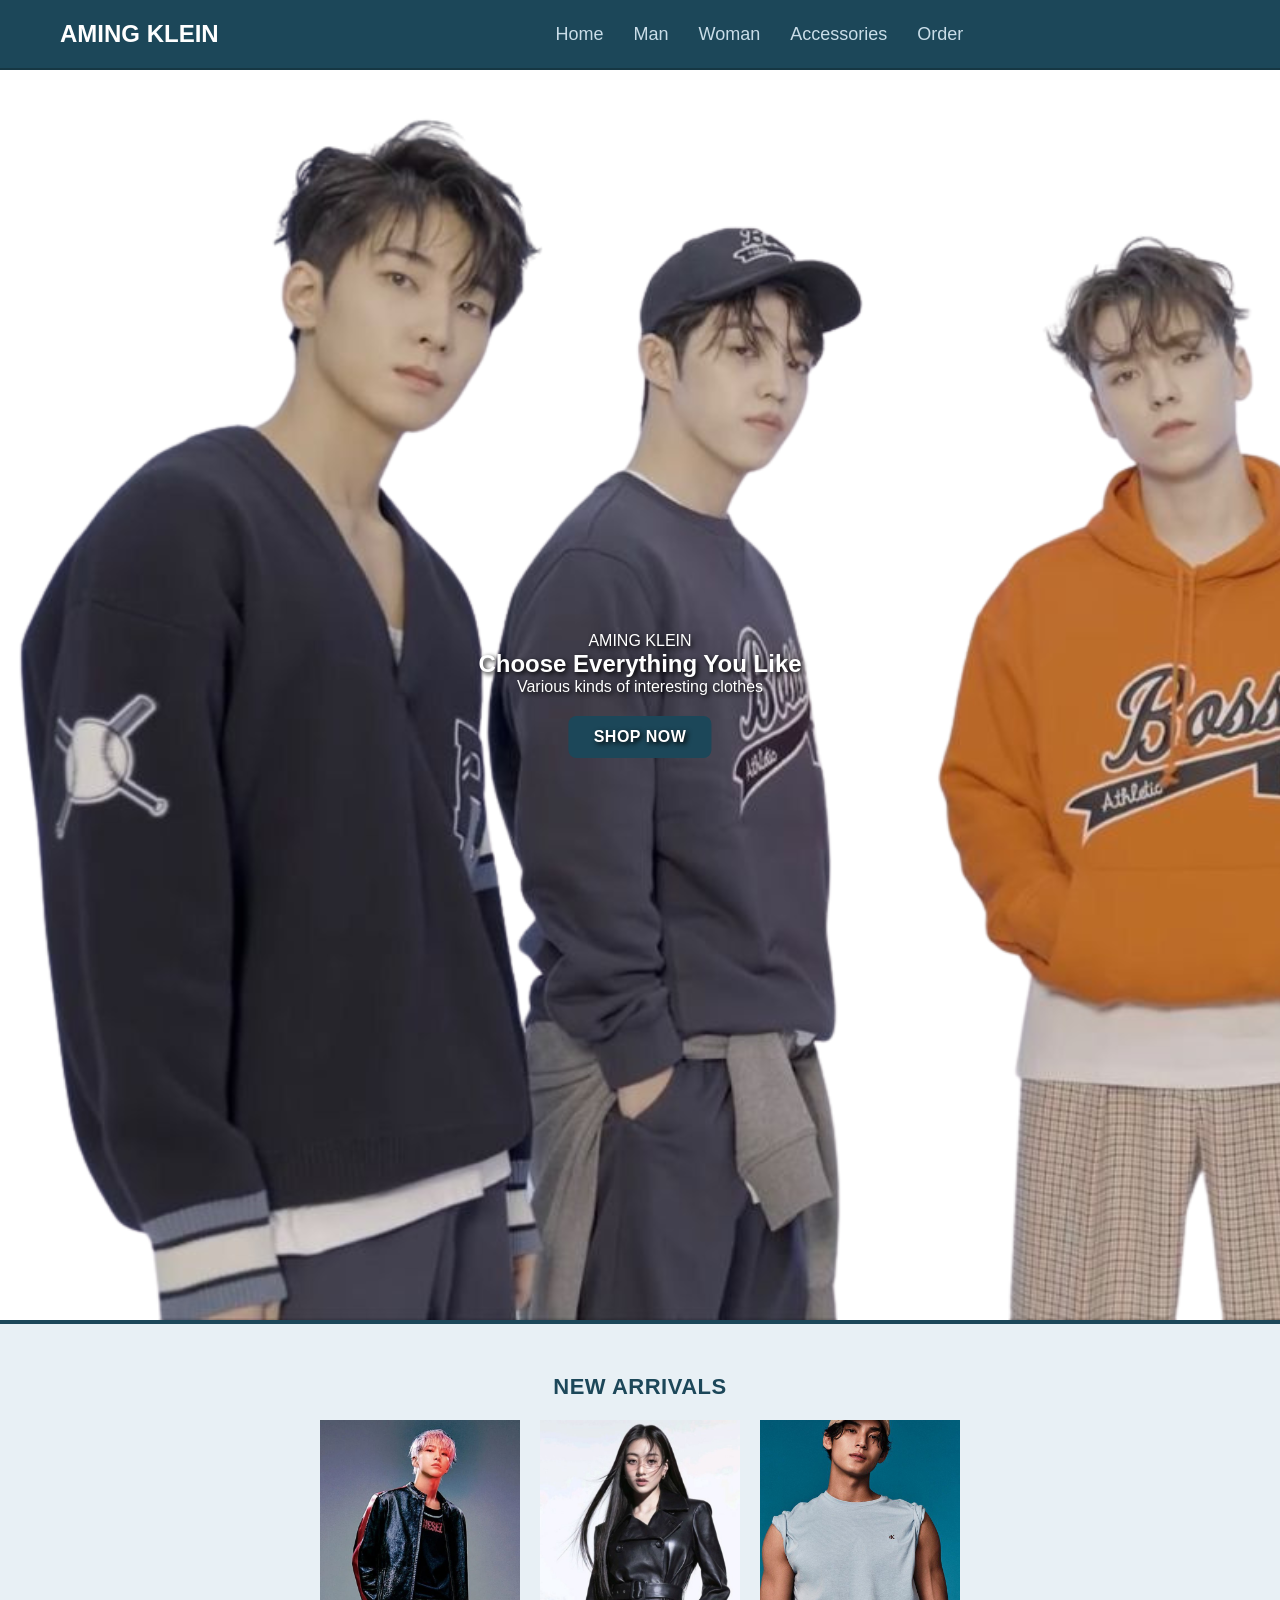
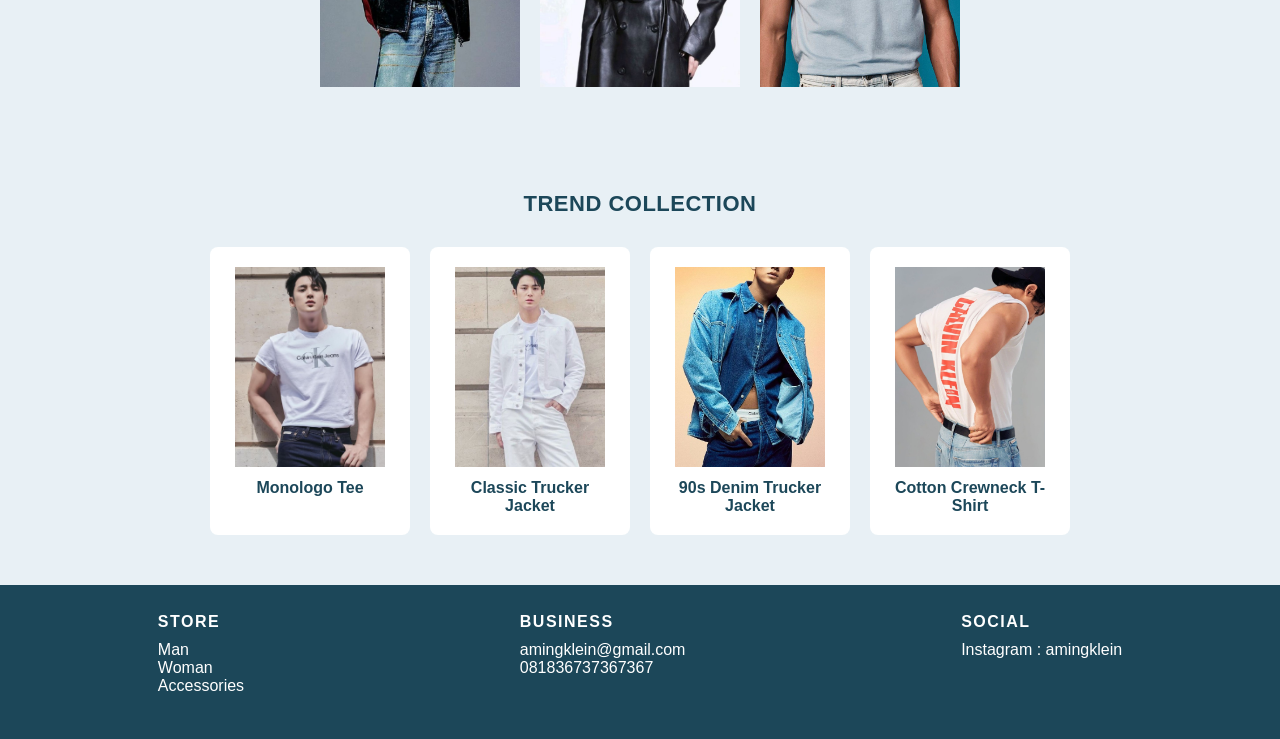
<file: index.html>
<!DOCTYPE html>
<html>
<head>
    <title>AMING KLEIN</title>
    <link rel="stylesheet" href="style.css">
</head>
<body>

<!-- NAVBAR -->
<header>
    <nav>
        <h1>AMING KLEIN</h1>
        <ul>
            <li><a href="index.html">Home</a></li>
            <li><a href="man.html">Man</a></li>
            <li><a href="woman.html">Woman</a></li>
            <li><a href="accessories.html">Accessories</a></li>
            <li><a href="order.html">Order</a></li>
        </ul>
    </nav>
</header>

<!-- BANNER -->
<section class="banner">
    <div class="banner-text">
        <p>AMING KLEIN</p>
        <h2>Choose Everything You Like</h2>
        <p>Various kinds of interesting clothes</p>
        <a href="#">SHOP NOW</a>
    </div>

    <div class="banner-img">
        <img src="asset/posterutama.png">
    </div>
</section>

<!-- NEW ARRIVAL -->
<section class="arrival">

<h2>NEW ARRIVALS</h2>

<div class="arrival-box">

<div class="arrival-item">
<img src="asset\hoshi1.jpg">
</div>

<div class="arrival-item">
<img src="asset\jihyo1.jpg">
</div>

<div class="arrival-item">
<img src="asset\mingyuck3.jpg">
</div>

</div>
</section>

<!-- PRODUCTS -->
<section class="products">

<h2>TREND COLLECTION</h2>

<div class="product-box">

<div class="product">
<img src="asset\trendcl1.jpg">
<p>Monologo Tee</p>
</div>

<div class="product">
<img src="asset\trendcl2.jpg">
<p>Classic Trucker Jacket</p>
</div>

<div class="product">
<img src="asset\trendcl3.1.jpg">
<p>90s Denim Trucker Jacket</p>
</div>

<div class="product">
<img src="asset\trendcl4.jpg">
<p>Cotton Crewneck T-Shirt</p>
</div>

</div>
</section>

<!-- FOOTER -->
<footer>

<div class="footer-box">

<div>
<h3>Store</h3>
<p>Man</p>
<p>Woman</p>
<p>Accessories</p>
</div>

<div>
<h3>Business</h3>
<p>amingklein@gmail.com</p>
<p>081836737367367</p>
</div>

<div>
<h3>Social</h3>
<p>Instagram : amingklein</p>
</div>

</div>

</footer>

</body>
</html>
</file>
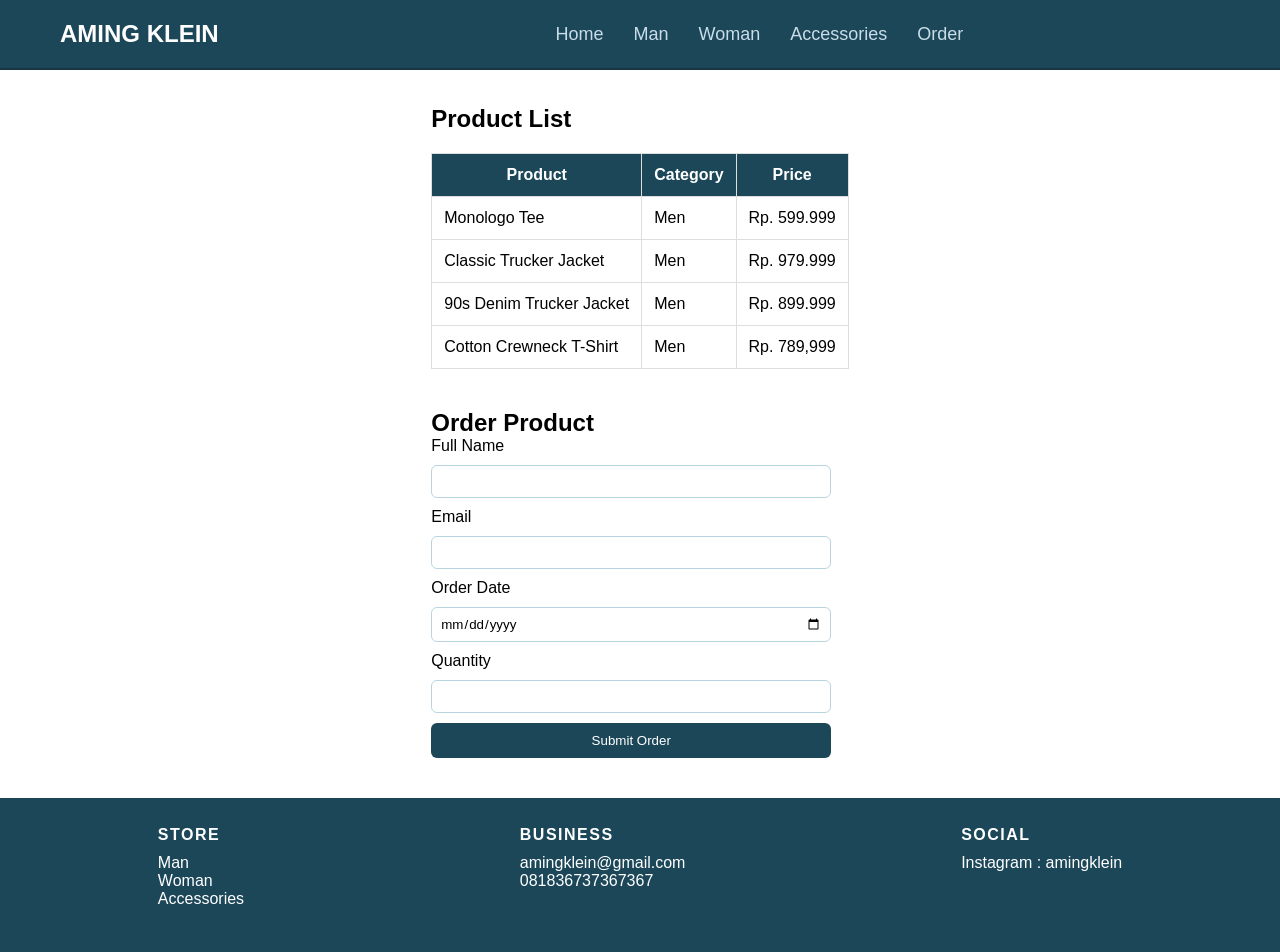
<file: order.html>
<!DOCTYPE html>
<html>
<head>
<title>AMING</title>
<link rel="stylesheet" href="style.css">
</head>

<body>

<!-- NAVBAR -->
<header>
    <nav>
        <h1>AMING KLEIN</h1>
        <ul>
            <li><a href="index.html">Home</a></li>
            <li><a href="man.html">Man</a></li>
            <li><a href="woman.html">Woman</a></li>
            <li><a href="accessories.html">Accessories</a></li>
            <li><a href="order.html">Order</a></li>
        </ul>
    </nav>
</header>

<main class="container">

<h2>Product List</h2>

<table>
<tr>
<th>Product</th>
<th>Category</th>
<th>Price</th>
</tr>

<tr>
<td>Monologo Tee</td>
<td>Men</td>
<td>Rp. 599.999</td>
</tr>

<tr>
<td>Classic Trucker Jacket</td>
<td>Men</td>
<td>Rp. 979.999</td>
</tr>

<tr>
<td>90s Denim Trucker Jacket</td>
<td>Men</td>
<td>Rp. 899.999</td>
</tr>

<tr>
<td>Cotton Crewneck T-Shirt</td>
<td>Men</td>
<td>Rp. 789,999</td>
</tr>

</table>

<h2 style="margin-top:40px;">Order Product</h2>

<form>

<label for="name">Full Name</label>
<input type="text" id="name" required>

<label for="email">Email</label>
<input type="email" id="email" required>

<label for="date">Order Date</label>
<input type="date" id="date" required>

<label for="qty">Quantity</label>
<input type="number" id="qty" required>

<button type="submit">Submit Order</button>

</form>

</main>

<footer>

<div class="footer-box">

<div>
<h3>Store</h3>
<p>Man</p>
<p>Woman</p>
<p>Accessories</p>
</div>

<div>
<h3>Business</h3>
<p>amingklein@gmail.com</p>
<p>081836737367367</p>
</div>

<div>
<h3>Social</h3>
<p>Instagram : amingklein</p>
</div>

</div>

</footer>

</body>
</html>
</file>
<file: style.css>
/* ── RESET ── */
* { margin: 0; padding: 0; box-sizing: border-box; font-family: Arial; }

/* ── BODY ── */
body { background: #fff; padding-top: 65px; display: flex; flex-direction: column; min-height: 100vh; }

/* ── NAVBAR ── */
nav { display: flex; align-items: center; padding: 20px 60px; 
    background: #1C4759; border-bottom: 2px solid #163743; position: fixed; top: 0; left: 0; 
    width: 100%; z-index: 1000; box-sizing: border-box; }
nav h1 { margin-right: 80px; color: #fff; }
nav h1 a { color: #fff; text-decoration: none;}
nav ul { display: flex; list-style: none; margin: 0 auto; gap: 30px; }
nav ul li a { text-decoration: none; color: #c9dde8; font-size: 18px; transition: color 0.2s; }
nav ul li a:hover { color: #fff; }
nav ul li a.active { color: #fff; border-bottom: 2px solid #2a7fa8; padding-bottom: 3px; }
nav > a { color: #c9dde8 !important; text-decoration: none; font-size: 18px; transition: color 0.2s; }
nav > a:hover { color: #fff !important; }
nav input[type="text"], nav input[type="search"] { padding: 7px 14px; border: none; border-radius: 6px; 
    font-size: 14px; background: #e8f0f5; color: #1C4759; outline: none; }
nav input[type="text"]::placeholder, nav input[type="search"]::placeholder { color: #7a9eb0; }
.btn-login { margin-left: 15px; text-decoration: none; color: #c9dde8; font-size: 14px;
    font-weight: 700; background: transparent; border: 1.5px solid #c9dde8; padding: 8px 22px;
    border-radius: 20px; transition: background 0.2s, color 0.2s, transform 0.15s; display: inline-block;}

/* ── BANNER ── */
.banner { position: relative; background: #1C4759; padding: 0; overflow: hidden; }
.banner-img { width: 100%; height: 100%; }
.banner-index .banner-img img { width: 100%; height: auto; display: block; }
.banner-category .banner-img img { width: 100%; height: 400px; object-fit: cover; }
.banner-text { position: absolute; top: 50%; left: 50%; transform: translate(-50%, -50%); 
    text-align: center; color: white; z-index: 1; text-shadow: 2px 2px 5px rgba(0, 0, 0, 1); }
.banner a { display: inline-block; margin-top: 20px; padding: 12px 25px; background: #1C4759; 
    color: white; text-decoration: none; border-radius: 8px; font-weight: 700; 
    letter-spacing: 0.5px; transition: background 0.2s; }
.banner a:hover { background: #163743; }

/* ── NEW ARRIVAL ── */
.arrival { padding: 50px; text-align: center; background-color: #e8f0f5; }
.arrival h2 { color: #1C4759; font-size: 22px; font-weight: 800; margin-bottom: 4px; letter-spacing: 0.5px; }
.arrival-box { display: flex; justify-content: center; gap: 20px; margin-top: 20px; }
.arrival img { width: 200px; }
a.arrival-item, a.product { text-decoration: none; color: inherit; }

/* ── TREND COLLECTION ── */
.trend { padding: 50px; text-align: center; background: #ffffff; }
.trend h2 { color: #1C4759; font-size: 22px; font-weight: 800; letter-spacing: 0.5px; }

/* ── PRODUCTS ── */
.products { padding: 50px; text-align: center; background: #e8f0f5; flex: 1; }
.products h2 { color: #1C4759; font-size: 22px; font-weight: 800; letter-spacing: 0.5px; }
.product-box { display: flex; justify-content: center; gap: 20px; margin-top: 30px; }
.product { background: white; padding: 20px; width: 200px; border-radius: 8px; transition: box-shadow 0.2s; }
.product:hover { box-shadow: 0 4px 16px rgba(28, 71, 89, 0.12); }
.product img { width: 150px; }
.product p { color: #1C4759; font-weight: 700; margin-top: 8px; }
.page-man .product a, .page-woman .product a, .page-accessories .product a { 
    text-decoration: none; color: #1C4759; display: block; }

/* ── FOOTER ── */
footer { background: #1C4759; padding: 28px 20px; position: relative; margin-top: auto; }
.footer-box { display: flex; justify-content: space-around; margin-bottom: 16px; }
footer p, footer h3 { color: #ffffff; }
footer h3 { color: #ffffff; font-size: 16px; font-weight: 800; margin-bottom: 10px; letter-spacing: 1.5px; text-transform: uppercase; }
footer a { color: #ffffff; text-decoration: none; font-size: 13px; transition: color 0.2s; }
footer a:hover { color: #c9dde8; }
.copy { text-align: center; color: #7a9eb0; font-size: 12px; border-top: 1px solid #163743; padding-top: 14px; }

/* ── CONTAINER & TABLE ── */
.container { max-width: 1000px; margin: auto; padding: 40px; }
table { width: 100%; border-collapse: collapse; margin-top: 20px; }
th, td { border: 1px solid #ddd; padding: 12px; }
th { background: #1C4759; color: white; }

/* ── FORM & BUTTON ── */
form { display: flex; flex-direction: column; gap: 10px; max-width: 400px; }
input { padding: 8px; border: 1px solid #b8d4e0; border-radius: 6px; }
button { padding: 10px; background: #1C4759; color: white; border: none; border-radius: 6px; cursor: pointer; transition: background 0.2s; }
button:hover { background: #163743; }

/* ── HALAMAN MAN, WOMAN, ACCESSORIES ── */
.page-man .product-box, .page-woman .product-box, .page-accessories .product-box { display: grid !important; 
    grid-template-columns: repeat(4, 280px); justify-content: center; gap: 30px; margin-top: 30px; }
.page-man .product, .page-woman .product, .page-accessories .product { width: 100% !important; background: white; 
    padding: 15px; border-radius: 8px; text-align: center; overflow: visible; position: relative; transition: transform 0.3s ease, 
    box-shadow 0.3s ease; z-index: 1; border: 1px solid #e8f0f5; }
.page-man .product img, .page-woman .product img, .page-accessories .product img { width: 100%; height: 350px; object-fit: cover; 
    transition: filter 0.3s ease; border-radius: 4px; }
.page-man .product:hover img, .page-woman .product:hover img, .page-accessories .product:hover img { filter: brightness(90%); }
.page-man .product:hover, .page-woman .product:hover, .page-accessories .product:hover { transform: translateY(-10px) scale(1.1); 
    box-shadow: 0 8px 24px rgba(28, 71, 89, 0.15); z-index: 10; }
.page-man .products, .page-woman .products, .page-accessories .products { background: #f5fafd; }

/* ── SEARCH ── */
.page-search .product-box { display: grid !important; grid-template-columns: repeat(4, 280px); justify-content: center; gap: 30px; 
    margin-top: 30px; }
.page-search .product { width: 100% !important; background: white; padding: 15px; border-radius: 10px; text-align: center; 
    overflow: visible; position: relative; transition: transform 0.3s ease, box-shadow 0.3s ease; z-index: 1; }
.page-search .product img { width: 100%; height: 350px; object-fit: cover; transition: filter 0.3s ease; }
.page-search .product:hover img { filter: brightness(90%); }
.page-search .product:hover { transform: translateY(-10px) scale(1.05); z-index: 10; }
.search-form { display: inline-block; position: relative;}

.search-input { padding: 5px 35px 5px 10px; border: 1px solid #ccc; border-radius: 5px;}
.search-btn { position: absolute; right: 5px; top: 50%; transform: translateY(-50%);
    background: none; border: none; cursor: pointer; padding: 0; }
.search-btn:hover {background: none;}
.search-btn i { color: rgb(8, 8, 8);}



/* ── PROFILE PAGE ── */

.profile-card form { width: 100%; max-width: none; box-sizing: border-box; }
.profile-page { min-height: 100vh; display: flex; align-items: flex-start; justify-content: center;
    padding: 50px 24px; background: #f7f6f5; }

.alert-profil { background: #fff8e1; border-left: 4px solid #c8a96e; padding: 14px 18px;
    margin: 20px auto; max-width: 700px; border-radius: 8px; font-size: 14px;
    color: #6b4c2a; font-weight: 500; display: flex; align-items: center; gap: 10px; }

.alert-profil a { margin-left: auto; color: #a0733a; font-weight: 700;
    white-space: nowrap; text-decoration: none; }

.alert-profil a:hover { text-decoration: underline; }

/* Wrapper */
.profile-wrapper { display: flex; gap: 0; width: 100%; max-width: 900px;
    align-items: stretch; background: transparent; 
    border: 0.5px solid #2c1a0e;
    box-shadow: 0 4px 24px rgba(44,26,14,0.10); overflow: hidden; }

/* Avatar panel kiri */
.avatar-panel { flex: 0 0 240px; min-width: 240px; display: flex; flex-direction: column;
    align-items: center; background: #f0ece6; padding: 40px 24px 32px;
    border-right: 1px solid #3e2510; }

.avatar-ring { width: 130px; height: 130px; border-radius: 50%; overflow: hidden;
    border: 3px solid #c8a96e; background: #3e2510;
    display: flex; align-items: center; justify-content: center; margin-bottom: 14px; transition: border-color .2s; }

.avatar-ring:hover { border-color: #e8d5b0; }

.avatar-ring img { width: 100%; height: 100%; object-fit: cover; }

.avatar-default-svg { width: 68px; height: 68px; color: #c8a96e; }

.avatar-name { font-size: 15px; font-weight: 800; color: #030303;
    margin-bottom: 3px; text-align: center; letter-spacing: .3px; }

.avatar-email { font-size: 11px; color: #030303;
    text-align: center; word-break: break-all; margin-bottom: 22px; }

.photo-upload-form { width: 100%; display: flex; flex-direction: column;
    align-items: center; gap: 8px; }

.photo-upload-form label.upload-btn { display: inline-flex; align-items: center; gap: 6px;
    background: transparent; border: 1.5px solid #c8a96e;
    color: #c8a96e; font-size: 12px; font-weight: 700; letter-spacing: .8px;
    padding: 9px 18px; border-radius: 8px; cursor: pointer;
    transition: background .18s, color .18s; text-transform: uppercase; }

.photo-upload-form label.upload-btn:hover { background: #c8a96e; color: #2c1a0e; }

.photo-upload-form input[type="file"] { display: none; }

.photo-upload-form .file-name-hint { font-size: 11px; color: #030303;
    text-align: center; min-height: 16px; }

.photo-upload-form button.save-photo-btn { background: #c8a96e; border: 1.5px solid #c8a96e;
    color: #2c1a0e; font-size: 12px; font-weight: 700; letter-spacing: .6px;
    padding: 8px 18px; border-radius: 8px; cursor: pointer;
    text-transform: uppercase; transition: background .18s, color .18s; display: none; }

.photo-upload-form button.save-photo-btn:hover { background: #e8d5b0; border-color: #e8d5b0; }

.divider-panel { width: 100%; height: 1px;
    background: #3e2510; margin: 20px 0 16px; }

.logout-link { font-size: 11px; font-weight: 700; letter-spacing: 1.2px;
    color: #030303; text-decoration: none;
    text-transform: uppercase; transition: color .2s; }

.logout-link:hover { color: #e05c3a; }

/* Profile card kanan */
.profile-card { flex: 1 1 0; width: 0; min-width: 0; max-width: none;
    padding: 40px 36px; box-shadow: none; border-radius: 0;
    background: #f7f6f5; border-top: none; }

.profile-card h2 { font-size: 26px; font-weight: 800; color: #2c1a0e;
    margin-bottom: 6px; padding-bottom: 16px;
    border-bottom: 3px solid #c8a96e; letter-spacing: 0.5px; }

.profile-card .auth-alert.success { background: transparent; color: #3a6b3a;
    border: 1.5px solid #6ab06a; border-radius: 6px;
    padding: 12px 16px; font-size: 14px; font-weight: 600; margin-bottom: 20px; }

.profile-card .auth-alert.error { background: transparent; color: #8b2a2a;
    border: 1.5px solid #e05c3a; border-radius: 6px;
    padding: 12px 16px; font-size: 14px; font-weight: 600; margin-bottom: 20px; }

.profile-card .form-group { display: flex; flex-direction: column; gap: 6px; margin-bottom: 18px; }

.profile-card .form-group label { font-size: 12px; font-weight: 700;
    color: #2c1a0e; text-transform: uppercase; letter-spacing: 1px; }

.profile-card .form-group input,
.profile-card .form-group textarea,
.profile-card .form-group select { padding: 11px 14px; border: 1.5px solid #d9c9b0;
    border-radius: 8px; font-size: 14px; color: #2c1a0e; background: #ffffff;
    font-family: Arial, sans-serif; transition: border-color 0.2s, box-shadow 0.2s;
    outline: none; width: 100%; box-sizing: border-box; }

.profile-card .form-group input:focus,
.profile-card .form-group textarea:focus,
.profile-card .form-group select:focus { border-color: #2c1a0e;
    box-shadow: 0 0 0 3px rgba(44, 26, 14, 0.10); background: #ffffff; }

.profile-card .form-group input:disabled { background: #ede8e0; color: #999;
    cursor: not-allowed; border-color: #d9c9b0; }

.profile-card .form-group textarea { resize: vertical; min-height: 90px; }

.profile-card form { width: 100%; box-sizing: border-box; }

.form-row { display: grid; grid-template-columns: 1fr 1fr; gap: 16px; }
.form-row .form-group { flex: 1; min-width: 0;}

/* Form body wrapper putih */
.profile-card .form-body { background: #ffffff; border-radius: 12px;
    padding: 24px; margin-top: 20px; border: 1.5px solid #d9c9b0; }

/* Section divider & title */
.section-divider { border: none; border-top: 1.5px solid #d9c9b0; margin: 28px 0; }

.section-title { font-size: 15px; font-weight: 700; margin-bottom: 4px;
    color: #2c1a0e; letter-spacing: 0.5px; text-transform: uppercase; }

.profile-card button[type="submit"] { width: 100%; padding: 14px; box-sizing: border-box;
    background: #2c1a0e; color: #f0ebe3;
    border: 1.5px solid #2c1a0e; border-radius: 8px; font-size: 14px; font-weight: 700;
    letter-spacing: 1px; text-transform: uppercase; cursor: pointer;
    transition: background 0.2s, color 0.2s; margin-top: 8px; }

.profile-card button[type="submit"]:hover { background: #c8a96e; border-color: #c8a96e; color: #2c1a0e; }

.profile-card button[type="submit"]:active { transform: translateY(1px); }

/* Responsive */
@media (max-width: 700px) {
    .profile-wrapper { flex-direction: column; }
    .avatar-panel { flex: 0 0 auto; width: 100%; min-width: unset; }
    .profile-card { width: 100%; min-width: unset; padding: 28px 20px; }
    .form-row { grid-template-columns: 1fr; }
}

.empty-state { grid-column: 1 / -1; text-align: center; color: #888; padding: 40px 0; }
</file>
